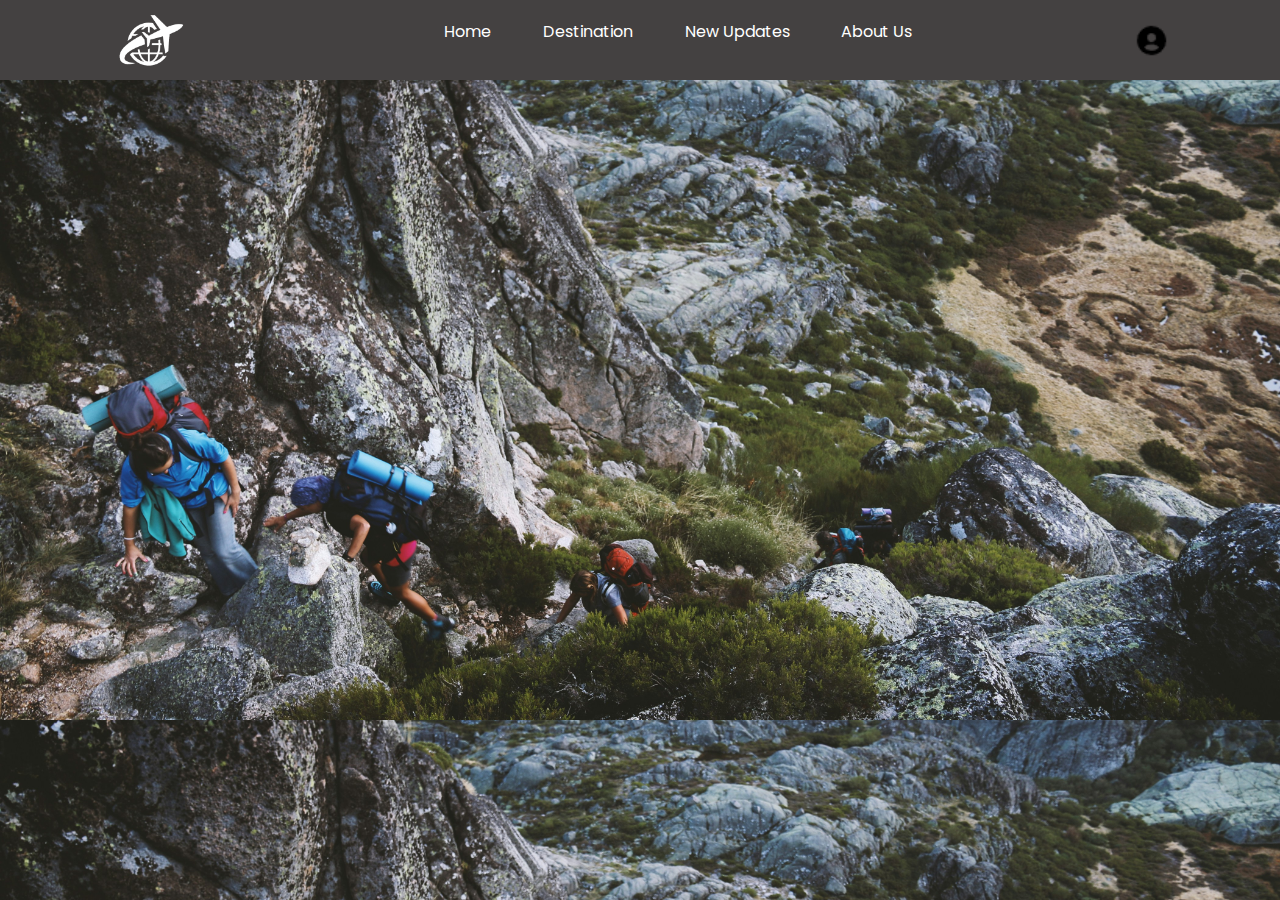
<file: Index.html>
<!DOCTYPE html>
<html lang="en">
<head>
    <meta charset="UTF-8">
    <meta name="viewport" content="width=device-width, initial-scale=1.0">
    <title>Index | Let's Travel</title>
    <!-- Links to CSS, JS, Google font -->
    <link rel="preconnect" href="https://fonts.googleapis.com">
    <link rel="preconnect" href="https://fonts.gstatic.com" crossorigin>
    <link
        href="https://fonts.googleapis.com/css2?family=Poppins:ital,wght@0,100;0,200;0,300;0,400;0,500;0,600;0,700;0,800;0,900;1,100;1,200;1,300;1,400;1,500;1,600;1,700;1,800;1,900&display=swap"
        rel="stylesheet">
    <link rel="stylesheet" href="CSS/bootstrap.css">
    <link rel="stylesheet" href="CSS/Common.css">
    <link rel="stylesheet" href="CSS/Index.css">
</head>
<body>
    <header>
        <nav>
            <!-- logo Section -->
            <div class="nav-left-logo">
                <a href="Index.html">
                    <img src="Img/Lets-Travel-logo-transparent.png" alt="logo" width="80px">
                </a>
            </div>
            
            <!-- Navigation bar -->
            <div class="nav-middle-option">
                <ul>
                    <li><a href="Index.html">Home</a></li>
                    <li><a href="Destination.html">Destination</a></li>
                    <li><a href="New-updates.html">New Updates</a></li>
                    <li><a href="About-Us.html">About Us</a></li>
                </ul>
            </div>

            <!-- Profile Menu -->
            <div class="nav-right-account-dropdown">
                <img src="Img/Account-icon.png" alt="account" width="35px">
                <div class="dropdown-option-for-account">
                    <a href="">Profile</a>
                    <a href="HTML/Login.html">Log in</a>
                    <a href="">Sign in</a>
                </div>
            </div>
        </nav>
    </header>
    
    <!-- Main Setup -->
    <main>
        <div class="main-first-Right">

        </div>
    </main>
</body>
</html>
</file>
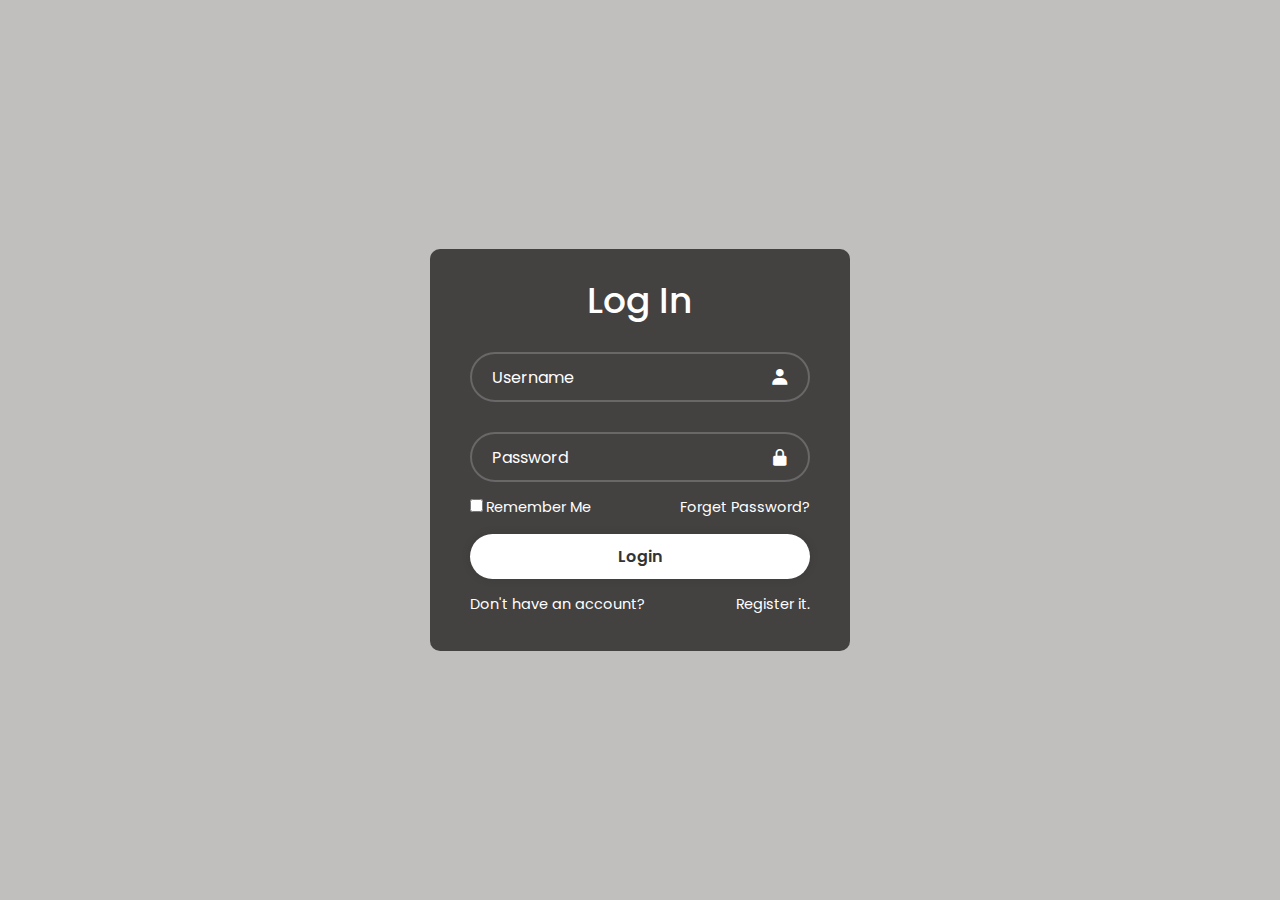
<file: HTML/Login.html>
<!DOCTYPE html>
<html lang="en">
<head>
    <meta charset="UTF-8">
    <meta name="viewport" content="width=device-width, initial-scale=1.0">
    <title>Login | Let's Travel</title>
    <!-- Link to CSS, JS, Google fonts, Boxicons -->
    <link rel="preconnect" href="https://fonts.googleapis.com">
    <link rel="preconnect" href="https://fonts.gstatic.com" crossorigin>
    <link
        href="https://fonts.googleapis.com/css2?family=Poppins:ital,wght@0,100;0,200;0,300;0,400;0,500;0,600;0,700;0,800;0,900;1,100;1,200;1,300;1,400;1,500;1,600;1,700;1,800;1,900&display=swap"
        rel="stylesheet">
    <link rel="stylesheet" href="../CSS/bootstrap.css">
    <link rel="stylesheet" href="../CSS/Common.css">
    <link rel="stylesheet" href="../CSS/Login-Signin.css">
    <link href='https://unpkg.com/boxicons@2.1.4/css/boxicons.min.css' rel='stylesheet'>
</head>
<body>
    <div class="wrapper">
        <form action="" method="post">
            <h1>Log In</h1>
            
            <div class="input-box">
                <input type="text" name="username" placeholder="Username" required>
                <i class='bx bxs-user'></i>
            </div>
            
            <div class="input-box">
                <input type="password" name="pass" placeholder="Password" required>
                <i class='bx bxs-lock-alt'></i>
            </div>

            <div class="remember-forget">
                <label for=""><input type="checkbox">Remember Me</label>
                <a href="#">Forget Password?</a>
            </div>
            
            <button type="submit" class="btn">Login</button>

            <div class="register-it">
                <label for="">Don't have an account?</label>
                <a href="../HTML/Signin.html">Register it.</a>
            </div>
        </form>
    </div>
</body>
</html>
</file>
<file: CSS/Common.css>
*{
    margin: 0;
    padding: 0;
    font-family: "poppins",sans-serif;
}

header nav{
    display: flex;
    justify-content: space-around;
    align-items: center;
    background-color: hsl(0, 2%, 26%);
    height: 80px;
}

.nav-left-logo img{
    cursor: pointer;
}

.nav-middle-option ul{
    display: flex;
    justify-content: space-between;
    width: 500px;
}

.nav-middle-option ul li{
    list-style: none;
}

.nav-middle-option ul li a{
    text-decoration: none;
    color: white;
}

.nav-middle-option ul li a:hover{
    color: black;
    cursor: pointer;
}

.nav-right-account-dropdown{
    display: flex;
    flex-direction: column;
    justify-content: center;
}

.nav-right-account-dropdown img{
    cursor: pointer;
}

.nav-right-account-dropdown .dropdown-option-for-account{
    margin-top: 150px;
}

.nav-right-account-dropdown .dropdown-option-for-account a{
    display: block;
    color: black;
    text-decoration: none;
    padding: 10px 15px;
}

.nav-right-account-dropdown .dropdown-option-for-account{
    display: none;
    position: absolute;
    background-color: hsl(0, 0%, 95%);
    min-width: 100px;
    box-shadow: 2px 2px 5px hsla(0, 0%, 0%, 0.8);
}

.nav-right-account-dropdown:hover .dropdown-option-for-account{
    display: block;
}

.nav-right-account-dropdown a:hover{
    background-color: hsl(0, 0%, 90%);
}
</file>
<file: CSS/Index.css>
body{
    background-image: url(../Img/Background-img-of-indexpage.jpg);
    background-size: cover;
}
</file>
<file: CSS/Login-Signin.css>
body {
    display: flex;
    justify-content: center;
    align-items: center;
    min-height: 100vh;
    background: hsl(0, 2%, 75%);
}

.wrapper{
    width: 420px;
    background: hsl(0, 2%, 26%);
    color: #fff;
    border-radius: 10px;
    padding: 30px 40px;
}

.wrapper h1{
    font-size: 36px;
    text-align: center;
}

.wrapper .input-box{
    position: relative;
    width: 100%;
    height: 50px;
    margin: 30px 0;
}

.input-box input{
    width: 100%;
    height: 100%;
    background: transparent;
    border: none;
    outline: none;
    border: 2px solid rgba(255, 255, 255, .2);
    border-radius: 40px;
    font-size: 16px;
    color: #fff;
    padding: 20px 45px 20px 20px;
}

.input-box input::placeholder {
    color: #fff;
}

.input-box i  {
    position: absolute;
    right: 20px;
    top: 50%;
    transform: translateY(-50%);
    font-size: 20px;
}

.wrapper .remember-forget {
    display: flex;
    justify-content: space-between;
    font-size: 14.5px;
    margin: -15px 0 15px;
}

.remember-forget label input  {
    accent-color: #fff;
    margin-right: 3px;
}

.remember-forget a {
    color: #fff;
    text-decoration: none;
}

.remember-forget a:hover{
    text-decoration: underline;
}

.wrapper .btn{
    width: 100%;
    height: 45px;
    background: #fff;
    border: none;
    outline: none;
    border-radius: 40px;
    box-shadow: 0 0 10px rgba(0, 0, 0, .1);
    cursor: pointer;
    font-size: 16px;
    color: #333;
    font-weight: 600;
}

.wrapper .register-it {
    display: flex;
    justify-content: space-between;
    font-size: 14.5px;
    margin:15px 0 5px;
}
.wrapper .register-it a{
    color: #fff;
    text-decoration: none;
}

.wrapper .register-it a:hover{
    text-decoration: underline;
}
</file>
